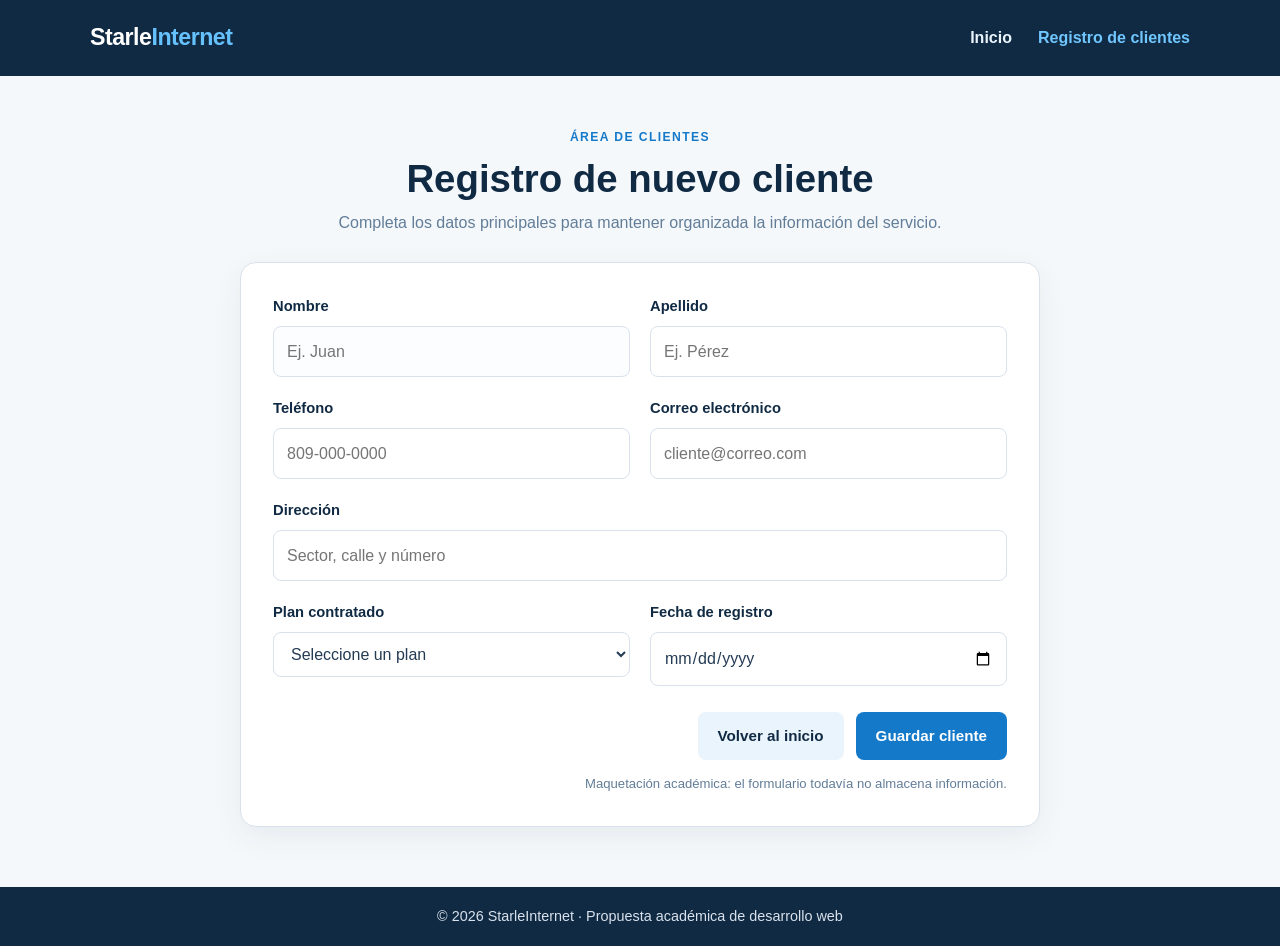
<file: formulario.html>
<!DOCTYPE html>
<html lang="es">
<head>
  <meta charset="UTF-8">
  <meta name="viewport" content="width=device-width, initial-scale=1.0">
  <title>StarleInternet | Registro de clientes</title>
  <link rel="stylesheet" href="estilos.css">
</head>
<body>
  <header class="encabezado">
    <div class="contenedor barra">
      <a class="marca" href="index.html">Starle<span>Internet</span></a>
      <nav aria-label="Navegación principal">
        <ul class="menu">
          <li><a href="index.html">Inicio</a></li>
          <li><a class="activo" href="formulario.html">Registro de clientes</a></li>
        </ul>
      </nav>
    </div>
  </header>

  <main class="contenedor seccion">
    <div class="cabecera-formulario">
      <p class="etiqueta">Área de clientes</p>
      <h1>Registro de nuevo cliente</h1>
      <p>Completa los datos principales para mantener organizada la información del servicio.</p>
    </div>

    <form class="formulario" action="#" method="post">
      <div class="grupo-campos">
        <div class="campo">
          <label for="nombre">Nombre</label>
          <input type="text" id="nombre" name="nombre" placeholder="Ej. Juan" required>
        </div>
        <div class="campo">
          <label for="apellido">Apellido</label>
          <input type="text" id="apellido" name="apellido" placeholder="Ej. Pérez" required>
        </div>
        <div class="campo">
          <label for="telefono">Teléfono</label>
          <input type="tel" id="telefono" name="telefono" placeholder="809-000-0000">
        </div>
        <div class="campo">
          <label for="correo">Correo electrónico</label>
          <input type="email" id="correo" name="correo" placeholder="cliente@correo.com">
        </div>
        <div class="campo campo-completo">
          <label for="direccion">Dirección</label>
          <input type="text" id="direccion" name="direccion" placeholder="Sector, calle y número">
        </div>
        <div class="campo">
          <label for="plan">Plan contratado</label>
          <select id="plan" name="plan">
            <option value="">Seleccione un plan</option>
            <option value="basico">Básico</option>
            <option value="estandar">Estándar</option>
            <option value="premium">Premium</option>
          </select>
        </div>
        <div class="campo">
          <label for="fecha">Fecha de registro</label>
          <input type="date" id="fecha" name="fecha">
        </div>
      </div>
      <div class="acciones">
        <a class="boton boton-secundario" href="index.html">Volver al inicio</a>
        <button class="boton" type="submit">Guardar cliente</button>
      </div>
      <p class="nota">Maquetación académica: el formulario todavía no almacena información.</p>
    </form>
  </main>

  <footer class="pie">
    <div class="contenedor"><p>© 2026 StarleInternet · Propuesta académica de desarrollo web</p></div>
  </footer>
</body>
</html>
</file>
<file: estilos.css>
/* Paleta compartida: azul marino, azul eléctrico, blanco y gris claro */
:root {
  --azul-oscuro: #102a43;
  --azul: #1479c9;
  --azul-claro: #eaf4fc;
  --texto: #243b53;
  --gris: #627d98;
  --fondo: #f5f8fb;
  --blanco: #ffffff;
  --borde: #d9e2ec;
}

* { box-sizing: border-box; }
body {
  margin: 0;
  font-family: Arial, Helvetica, sans-serif;
  color: var(--texto);
  background: var(--fondo);
  line-height: 1.6;
}
.contenedor { width: min(1100px, 90%); margin: 0 auto; }
.encabezado { background: var(--azul-oscuro); color: var(--blanco); }
.barra { min-height: 76px; display: flex; align-items: center; justify-content: space-between; gap: 24px; }
.marca { color: var(--blanco); font-size: 1.45rem; font-weight: 800; text-decoration: none; letter-spacing: -.5px; }
.marca span { color: #66c2ff; }
.menu { display: flex; gap: 26px; list-style: none; margin: 0; padding: 0; }
.menu a { color: #eaf4fc; text-decoration: none; font-weight: 600; }
.menu a:hover, .menu a.activo { color: #70c7ff; }
.hero { background: linear-gradient(120deg, #eaf4fc, #ffffff); padding: 64px 0; }
.hero-contenido { display: grid; grid-template-columns: 1.1fr .9fr; align-items: center; gap: 42px; }
.etiqueta { color: var(--azul); text-transform: uppercase; letter-spacing: 1.4px; font-size: .76rem; font-weight: 800; margin: 0 0 10px; }
h1 { color: var(--azul-oscuro); font-size: clamp(2rem, 4vw, 3.2rem); line-height: 1.12; margin: 0 0 18px; }
.texto-hero { color: var(--gris); font-size: 1.08rem; max-width: 590px; margin-bottom: 28px; }
.imagen-panel img { display: block; width: 100%; height: 300px; object-fit: cover; border-radius: 18px; box-shadow: 0 14px 35px #102a4320; }
.boton { display: inline-block; border: 0; border-radius: 8px; background: var(--azul); color: var(--blanco); padding: 12px 20px; font-weight: 700; text-decoration: none; cursor: pointer; font-size: .95rem; }
.boton:hover { background: #0d5fa2; }
.seccion { padding-top: 52px; padding-bottom: 60px; }
h2 { color: var(--azul-oscuro); font-size: 1.9rem; margin: 0 0 8px; }
.introduccion { color: var(--gris); margin-top: 0; }
.tarjetas { display: grid; grid-template-columns: repeat(3, 1fr); gap: 20px; list-style: none; padding: 0; margin: 28px 0 0; }
.tarjeta { background: var(--blanco); border: 1px solid var(--borde); border-radius: 14px; padding: 24px; box-shadow: 0 5px 18px #102a4308; }
.tarjeta h3 { color: var(--azul-oscuro); margin: 8px 0; }
.tarjeta p { color: var(--gris); margin-bottom: 0; }
.numero { color: var(--azul); font-weight: 800; font-size: .85rem; }
.pie { background: var(--azul-oscuro); color: #d9e2ec; padding: 18px 0; text-align: center; font-size: .9rem; }
.pie p { margin: 0; }
.cabecera-formulario { max-width: 700px; margin: 0 auto 26px; text-align: center; }
.cabecera-formulario h1 { font-size: 2.4rem; margin-bottom: 10px; }
.cabecera-formulario p:last-child { color: var(--gris); margin-top: 0; }
.formulario { max-width: 800px; margin: 0 auto; padding: 32px; background: var(--blanco); border: 1px solid var(--borde); border-radius: 16px; box-shadow: 0 10px 30px #102a4310; }
.grupo-campos { display: grid; grid-template-columns: 1fr 1fr; gap: 20px; }
.campo { display: flex; flex-direction: column; gap: 7px; }
.campo-completo { grid-column: 1 / -1; }
label { color: var(--azul-oscuro); font-weight: 700; font-size: .92rem; }
input, select { width: 100%; border: 1px solid var(--borde); border-radius: 8px; padding: 12px 13px; font: inherit; color: var(--texto); background: #fff; }
input:focus, select:focus { outline: 2px solid #9bd5ff; border-color: var(--azul); }
.acciones { display: flex; justify-content: flex-end; gap: 12px; margin-top: 26px; }
.boton-secundario { color: var(--azul-oscuro); background: var(--azul-claro); }
.boton-secundario:hover { background: #d7eafa; }
.nota { color: var(--gris); font-size: .82rem; text-align: right; margin-bottom: 0; }
#nombre { background-color: #fbfdff; }

@media (max-width: 760px) {
  .barra { flex-direction: column; justify-content: center; padding: 16px 0; }
  .menu { gap: 16px; flex-wrap: wrap; justify-content: center; }
  .hero-contenido { grid-template-columns: 1fr; }
  .tarjetas { grid-template-columns: 1fr; }
  .grupo-campos { grid-template-columns: 1fr; }
  .campo-completo { grid-column: auto; }
  .formulario { padding: 22px; }
  .acciones { flex-direction: column-reverse; }
  .acciones .boton { text-align: center; }
}
</file>
